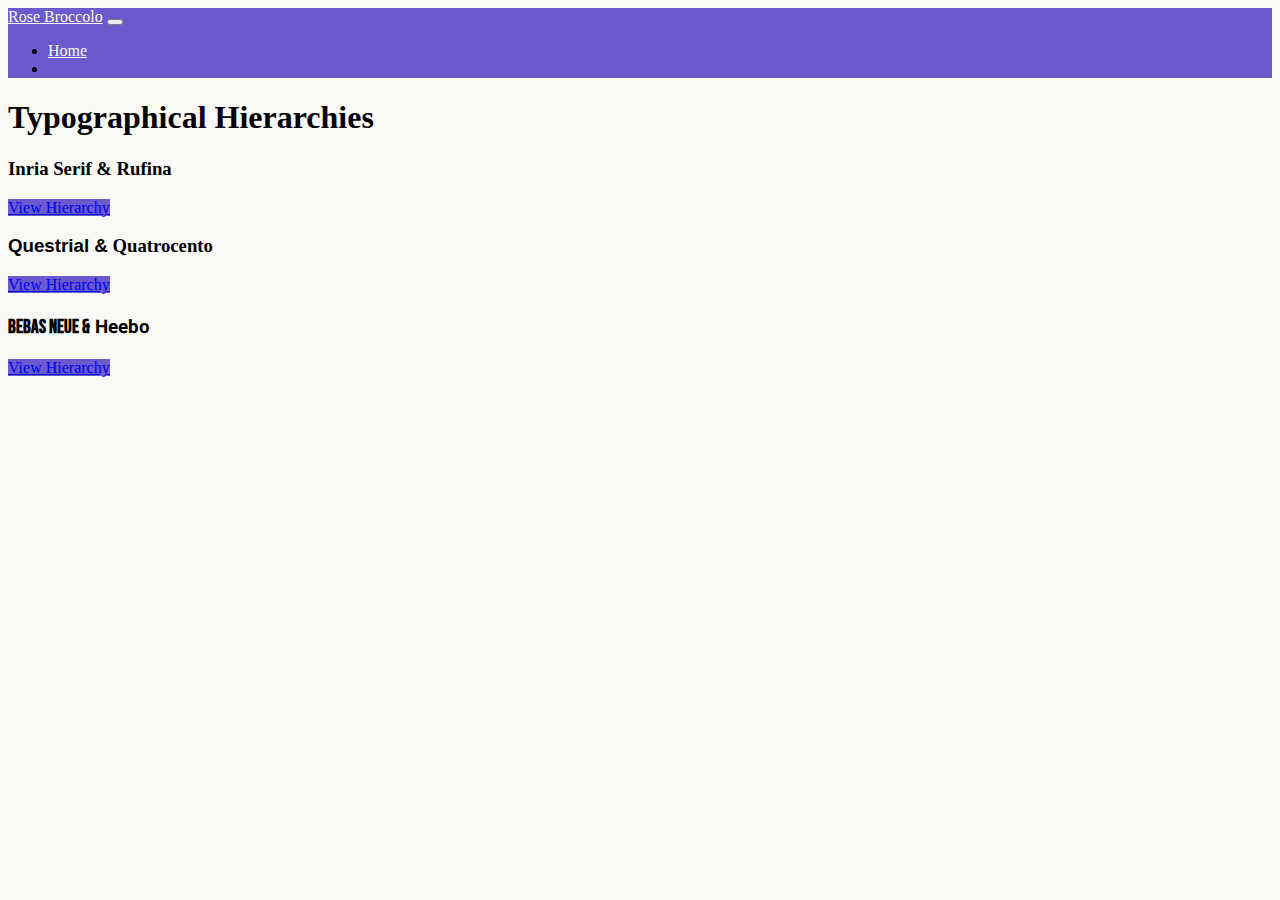
<file: TypeHierarchy/index.html>
<!doctype html>
<html lang="en">
<head>
    <meta charset="utf-8">
    <meta name="viewport" content="width=device-width, initial-scale=1">
    <title>Rose Typographical Hierarchies</title>

    <!--    CSS-->
    <link href="https://cdn.jsdelivr.net/npm/bootstrap@5.3.2/dist/css/bootstrap.min.css" rel="stylesheet" integrity="sha384-T3c6CoIi6uLrA9TneNEoa7RxnatzjcDSCmG1MXxSR1GAsXEV/Dwwykc2MPK8M2HN" crossorigin="anonymous">
    <link rel="stylesheet" href="../TypeHierarchy/CSS/type-hierarchy.css">
    <link rel="preconnect" href="https://fonts.googleapis.com">
    <link rel="preconnect" href="https://fonts.gstatic.com" crossorigin>
    <link rel="preconnect" href="https://fonts.googleapis.com">
    <link rel="preconnect" href="https://fonts.gstatic.com" crossorigin>
    <link href="https://fonts.googleapis.com/css2?family=Lato&family=PT+Serif&display=swap" rel="stylesheet">
    <link href="https://fonts.googleapis.com/css2?family=Lato&display=swap" rel="stylesheet">
    <link href="https://fonts.googleapis.com/css2?family=Bebas+Neue&family=Heebo&family=Lato&display=swap" rel="stylesheet">


</head>
<body>
<nav class="navbar navbar-expand-lg nav-bar-color sticky-top">
    <div class="container-fluid">
        <a class="navbar-brand" href="#">Rose Broccolo</a>
        <button class="navbar-toggler" type="button" data-bs-toggle="collapse" data-bs-target="#navbarNavDropdown" aria-controls="navbarNavDropdown" aria-expanded="false" aria-label="Toggle navigation">
            <span class="navbar-toggler-icon"></span>
        </button>
        <div class="collapse navbar-collapse" id="navbarNavDropdown">
            <ul class="navbar-nav">
                <li class="nav-item">
                    <a class="nav-link active nav-highlight" aria-current="page" href="#">Home</a>
                </li>
                <li class="nav-item">
                    <a class="nav-link" href="#"></a>
                </li>
            </ul>
        </div>
    </div>
</nav>
<div class="container-lg mt-3">
 <h1>Typographical Hierarchies</h1>
<div class="row py-3"> <!-- open row-->
    <div class="col-4"><!-- open column-->
        <div class="card shadow h-100">
        <div class="card-body">
            <h3>
                <span style="font-family: 'Inria Serif', serif;">Inria Serif &</span>

                <span style="font-family: 'Rufina', serif;">Rufina</span>
            </h3>
            <a href="hierarchies/Rufina.html" class="btn btn-primary">View Hierarchy</a>
        </div>
    </div>
</div><!-- close column-->
<div class="col-4">
    <div class="card shadow h-100">
        <div class="card-body">
            <h3>
                <span style="font-family: 'Questrial', sans-serif;">Questrial &</span>
                <span style="font-family: 'Quattrocento', serif;">Quatrocento</span>
            </h3>
            <a href="hierarchies/Questrial.html" class="btn btn-primary">View Hierarchy</a>
        </div>
    </div>
</div><!-- close column-->
    <div class="col-4">
        <div class="card shadow h-100">
            <div class="card-body">
                <h3>
                    <span style="font-family: 'Bebas Neue', sans-serif;">Bebas Neue &</span>
                    <span style="font-family: 'Heebo', sans-serif;">Heebo</span>
                </h3>
                <a href="hierarchies/heebo.html" class="btn btn-primary">View Hierarchy</a>
            </div>
        </div>
    </div><!-- close column-->
</div><!-- close row-->
</div><!-- close container-->

</body>
</file>
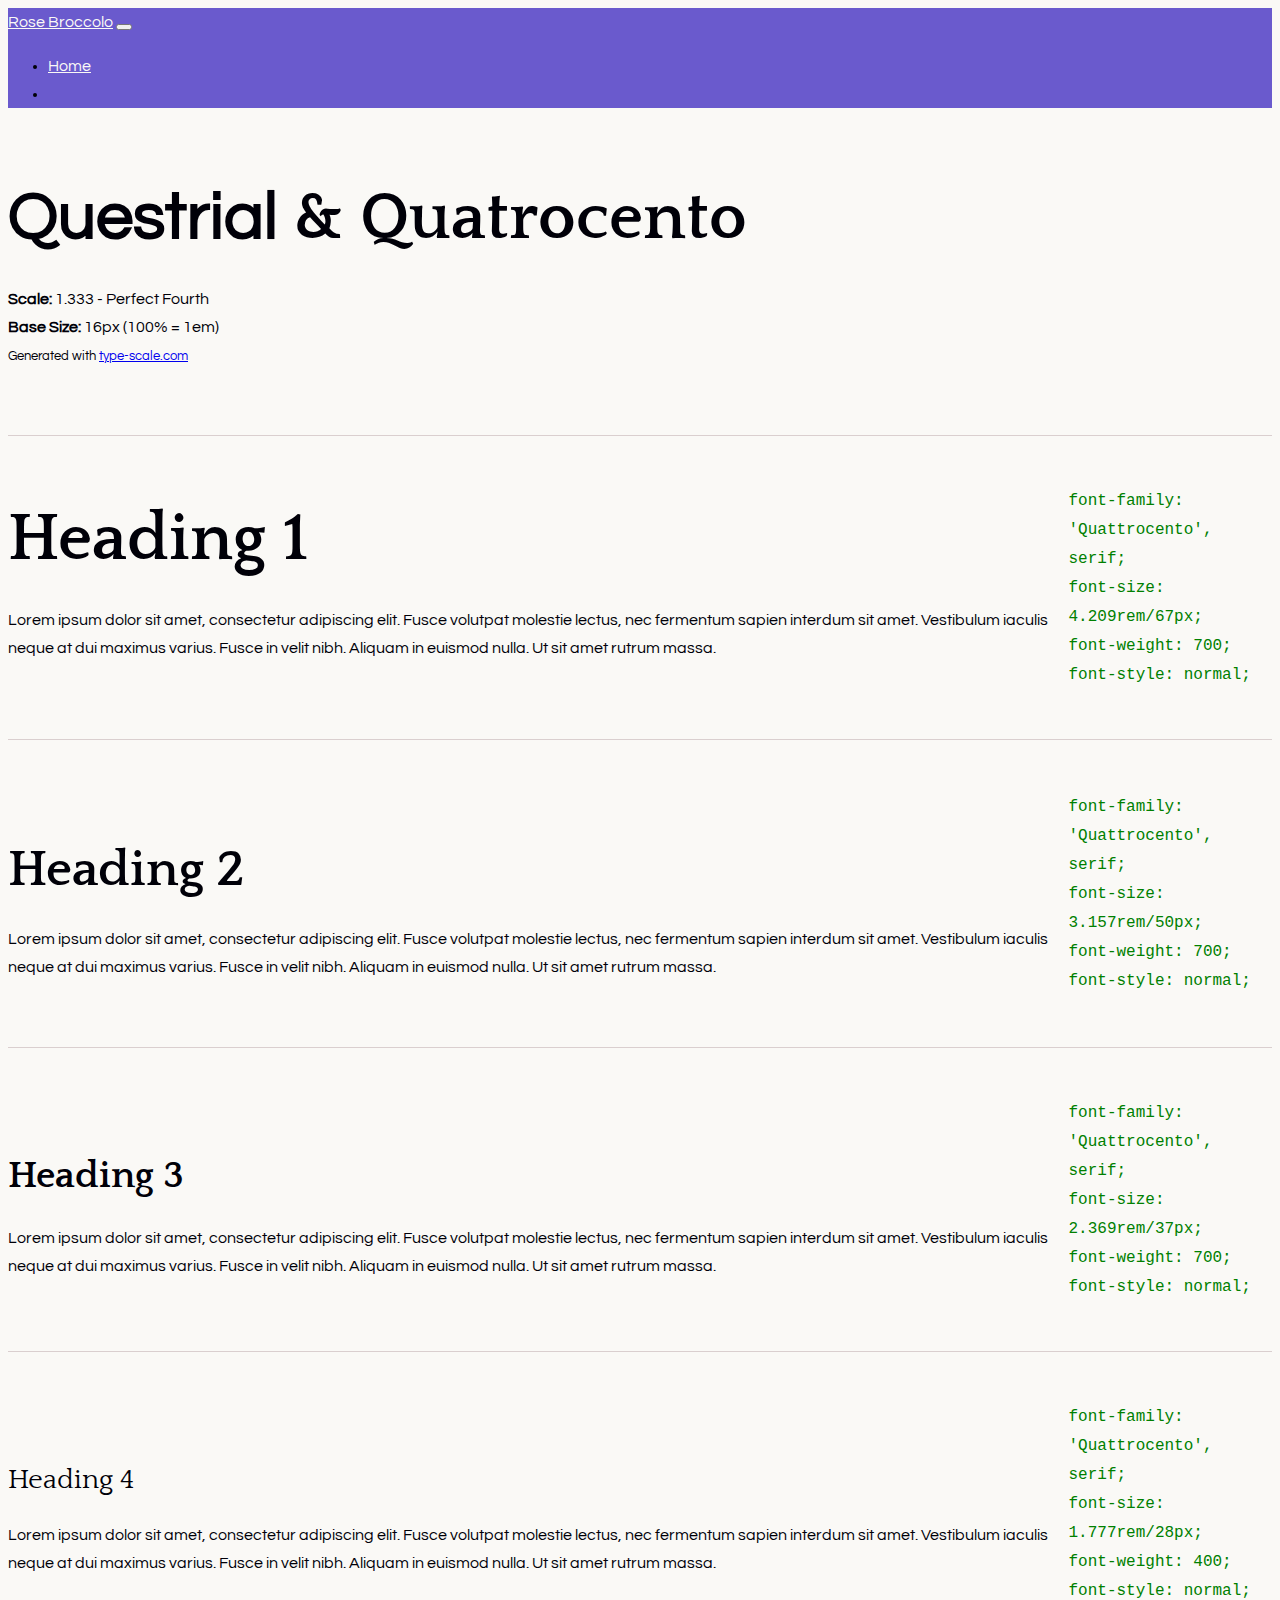
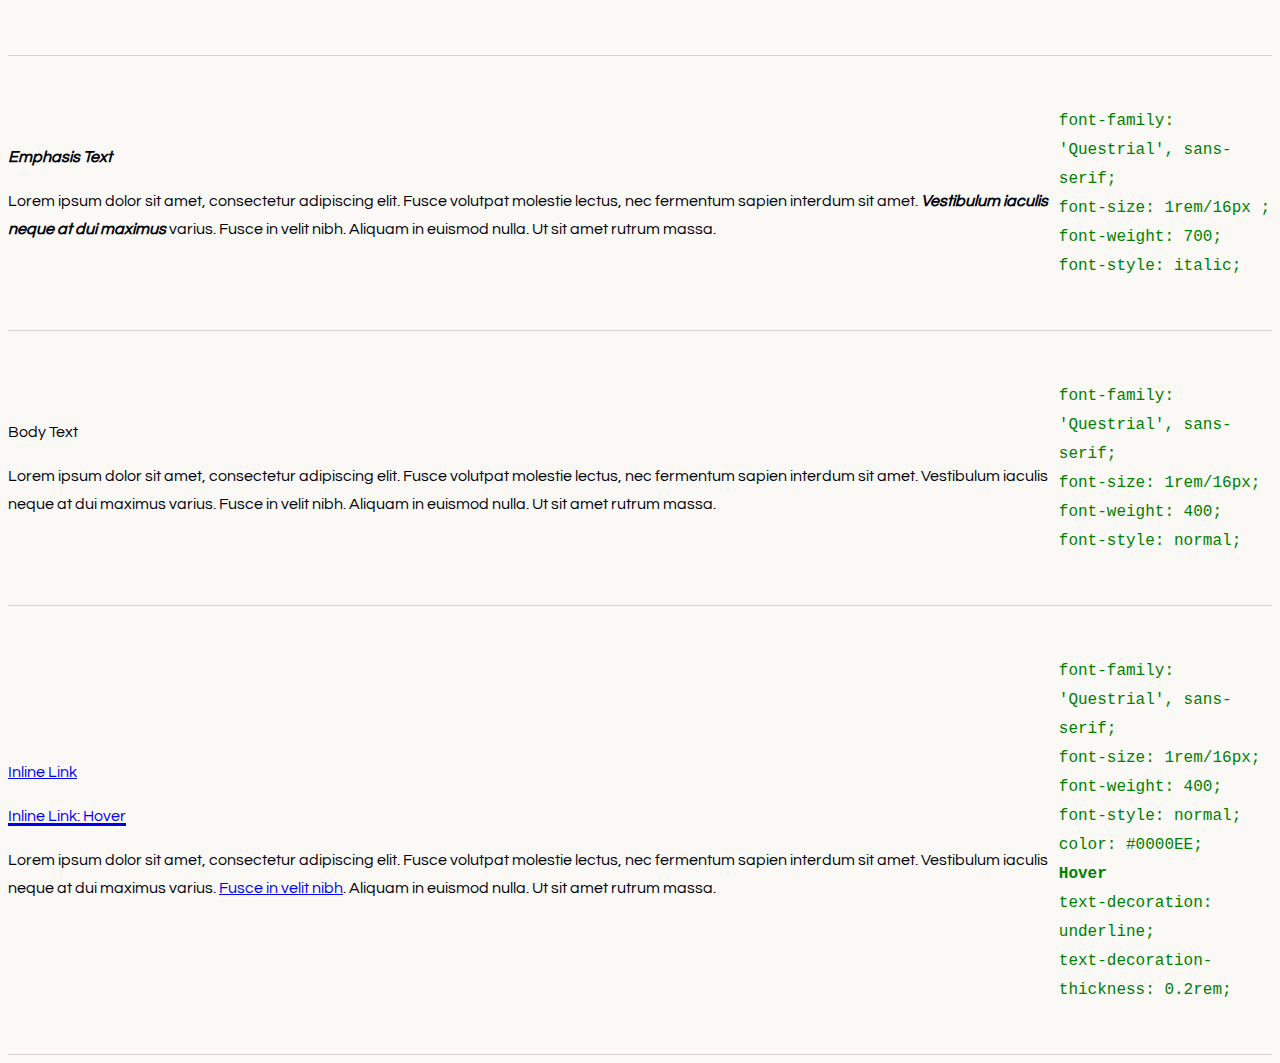
<file: TypeHierarchy/hierarchies/Questrial.html>
<!doctype html>
<html lang="en">
<head>
    <meta charset="utf-8">
    <meta name="viewport" content="width=device-width, initial-scale=1">
    <title>Rose Typographical Hierarchies</title>

    <!--    CSS-->
    <link href="https://cdn.jsdelivr.net/npm/bootstrap@5.3.2/dist/css/bootstrap.min.css" rel="stylesheet" integrity="sha384-T3c6CoIi6uLrA9TneNEoa7RxnatzjcDSCmG1MXxSR1GAsXEV/Dwwykc2MPK8M2HN" crossorigin="anonymous">
    <link rel="stylesheet" href="../CSS/questrial.css">
    <link rel="stylesheet" href="../CSS/type-hierarchy.css">
    <link rel="preconnect" href="https://fonts.googleapis.com">
    <link rel="preconnect" href="https://fonts.gstatic.com" crossorigin>
    <link href="https://fonts.googleapis.com/css2?family=Lato&family=PT+Serif&display=swap" rel="stylesheet">
    <link href="https://fonts.googleapis.com/css2?family=Lato&display=swap" rel="stylesheet">

</head>

<body>
<nav class="navbar navbar-expand-lg nav-bar-color sticky-top">
    <div class="container-fluid">
        <a class="navbar-brand" href="../index.html">Rose Broccolo</a>
        <button class="navbar-toggler" type="button" data-bs-toggle="collapse" data-bs-target="#navbarNavDropdown" aria-controls="navbarNavDropdown" aria-expanded="false" aria-label="Toggle navigation">
            <span class="navbar-toggler-icon"></span>
        </button>
        <div class="collapse navbar-collapse" id="navbarNavDropdown">
            <ul class="navbar-nav">
                <li class="nav-item">
                    <a class="nav-link active nav-highlight" aria-current="page" href="../index.html">Home</a>
                </li>
                <li class="nav-item">
                    <a class="nav-link" href="../index.html"></a>
                </li>
            </ul>
        </div>
    </div>
</nav>
    <div class="container">
        <div class="row hier-intro">
            <div class="col">
                <h1>
                    <span style="font-family: 'Questrial', sans-serif;">Questrial</span>
                    &
                    <span style="font-family: 'Quattrocento', serif;">Quatrocento</span>
                </h1>
                <p>
                    <b>Scale:</b>
                    1.333 - Perfect Fourth
                    <br>
                    <b>Base Size:</b>
                    16px (100% = 1em)
                    <br>
                    <span style="font-size: 0.8rem;">
                    Generated with
                    <a href="https./type-scale.com/" target="_blank">type-scale.com</a>
                </span>
                </p>
            </div>
        </div>
        <div class="container hier-container-rufina">
            <div class="row">
                <div class="col-12 col-lg 6">
                    <h1>Heading 1</h1>
                    <p>Lorem ipsum dolor sit amet, consectetur adipiscing elit. Fusce volutpat molestie lectus, nec fermentum
                        sapien interdum sit amet. Vestibulum iaculis neque at dui maximus varius. Fusce in velit nibh. Aliquam
                        in euismod nulla. Ut sit amet rutrum massa.
                    </p>
                </div>
                <div class="col-lg-5 offset-lg-1 specs">
                    <code>
                        font-family: 'Quattrocento', serif;
                        <br>
                        font-size: 4.209rem/67px;
                        <br>
                        font-weight: 700;
                        <br>
                        font-style: normal;
                    </code>
                </div>
            </div>
            <div class="row">
                <div class="col-12 col-lg 6">
                    <h2>Heading 2</h2>
                    <p>Lorem ipsum dolor sit amet, consectetur adipiscing elit. Fusce volutpat molestie lectus, nec fermentum
                        sapien interdum sit amet. Vestibulum iaculis neque at dui maximus varius. Fusce in velit nibh. Aliquam
                        in euismod nulla. Ut sit amet rutrum massa.
                    </p>
                </div><!-- close column-->
                <div class="col-lg-5 offset-lg-1 specs">
                    <code>
                        font-family: 'Quattrocento', serif;
                        <br>
                        font-size: 3.157rem/50px;
                        <br>
                        font-weight: 700;
                        <br>
                        font-style: normal;
                    </code>
                </div><!-- close column-->
            </div><!-- close row-->
            <div class="row">
                <div class="col-12 col-lg 6">
                    <h3>Heading 3</h3>
                    <p>Lorem ipsum dolor sit amet, consectetur adipiscing elit. Fusce volutpat molestie lectus, nec fermentum
                        sapien interdum sit amet. Vestibulum iaculis neque at dui maximus varius. Fusce in velit nibh. Aliquam
                        in euismod nulla. Ut sit amet rutrum massa.
                    </p>
                </div><!-- close column-->
                <div class="col-lg-5 offset-lg-1 specs">
                    <code>
                        font-family: 'Quattrocento', serif;
                        <br>
                        font-size: 2.369rem/37px;
                        <br>
                        font-weight: 700;
                        <br>
                        font-style: normal;
                    </code>
                </div><!-- close column-->
            </div><!-- close row-->
            <div class="row">
                <div class="col-12 col-lg 6">
                    <h4>Heading 4</h4>
                    <p>Lorem ipsum dolor sit amet, consectetur adipiscing elit. Fusce volutpat molestie lectus, nec fermentum
                        sapien interdum sit amet. Vestibulum iaculis neque at dui maximus varius. Fusce in velit nibh. Aliquam
                        in euismod nulla. Ut sit amet rutrum massa.
                    </p>
                </div><!-- close column-->
                <div class="col-lg-5 offset-lg-1 specs">
                    <code>
                        font-family: 'Quattrocento', serif;
                        <br>
                        font-size: 1.777rem/28px;
                        <br>
                        font-weight: 400;
                        <br>
                        font-style: normal;
                    </code>
                </div><!-- close column-->
            </div><!-- close row-->
            <div class="row">
                <div class="col-12 col-lg 6">
                    <p class="emphasis">Emphasis Text</p>
                    <p>Lorem ipsum dolor sit amet, consectetur adipiscing elit. Fusce volutpat molestie lectus, nec fermentum
                        sapien interdum sit amet. <em>Vestibulum iaculis neque at dui maximus</em> varius. Fusce in velit nibh. Aliquam
                        in euismod nulla. Ut sit amet rutrum massa.
                    </p>
                </div><!-- close column-->
                <div class="col-lg-5 offset-lg-1 specs">
                    <code>
                        font-family: 'Questrial', sans-serif;
                        <br>
                        font-size: 1rem/16px ;
                        <br>
                        font-weight: 700;
                        <br>
                        font-style: italic;
                    </code>
                </div><!-- close column-->
            </div><!-- close row-->
            <div class="row">
                <div class="col-12 col-lg 6">
                    <p>Body Text</p>
                    <p>Lorem ipsum dolor sit amet, consectetur adipiscing elit. Fusce volutpat molestie lectus, nec fermentum
                        sapien interdum sit amet. Vestibulum iaculis neque at dui maximus varius. Fusce in velit nibh. Aliquam
                        in euismod nulla. Ut sit amet rutrum massa.
                    </p>
                </div><!-- close column-->
                <div class="col-lg-5 offset-lg-1 specs">
                    <code>
                        font-family: 'Questrial', sans-serif;
                        <br>
                        font-size: 1rem/16px;
                        <br>
                        font-weight: 400;
                        <br>
                        font-style: normal;
                    </code>
                </div><!-- close column-->
            </div><!-- close row-->
            <div class="row">
                <div class="col-12 col-lg 6">
                    <p><a class="inline" href>Inline Link</a></p>
                    <p>
                        <span class="hover"> Inline Link: Hover</span>
                        <b class="bi bi-hand-index-thumb"></b>
                    </p>
                    <p>Lorem ipsum dolor sit amet, consectetur adipiscing elit. Fusce volutpat molestie lectus, nec fermentum
                        sapien interdum sit amet. Vestibulum iaculis neque at dui maximus varius. <a class="inline" href>Fusce in velit
                            nibh</a>. Aliquam in euismod nulla. Ut sit amet rutrum massa.
                    </p>
                </div><!-- close column-->
                <div class="col-lg-5 offset-lg-1 specs">
                    <code>
                        font-family: 'Questrial', sans-serif;
                        <br>
                        font-size: 1rem/16px;
                        <br>
                        font-weight: 400;
                        <br>
                        font-style: normal;
                        <br>
                        color: #0000EE;
                        <br>

                        <b>Hover</b>
                        <br>
                        text-decoration: underline;
                        <br>
                        text-decoration-thickness: 0.2rem;

                    </code>
                </div><!-- close column-->
            </div><!-- close row-->
        </div><!-- close container-->
    </div><!-- close container-->


</body>
</html>
</file>
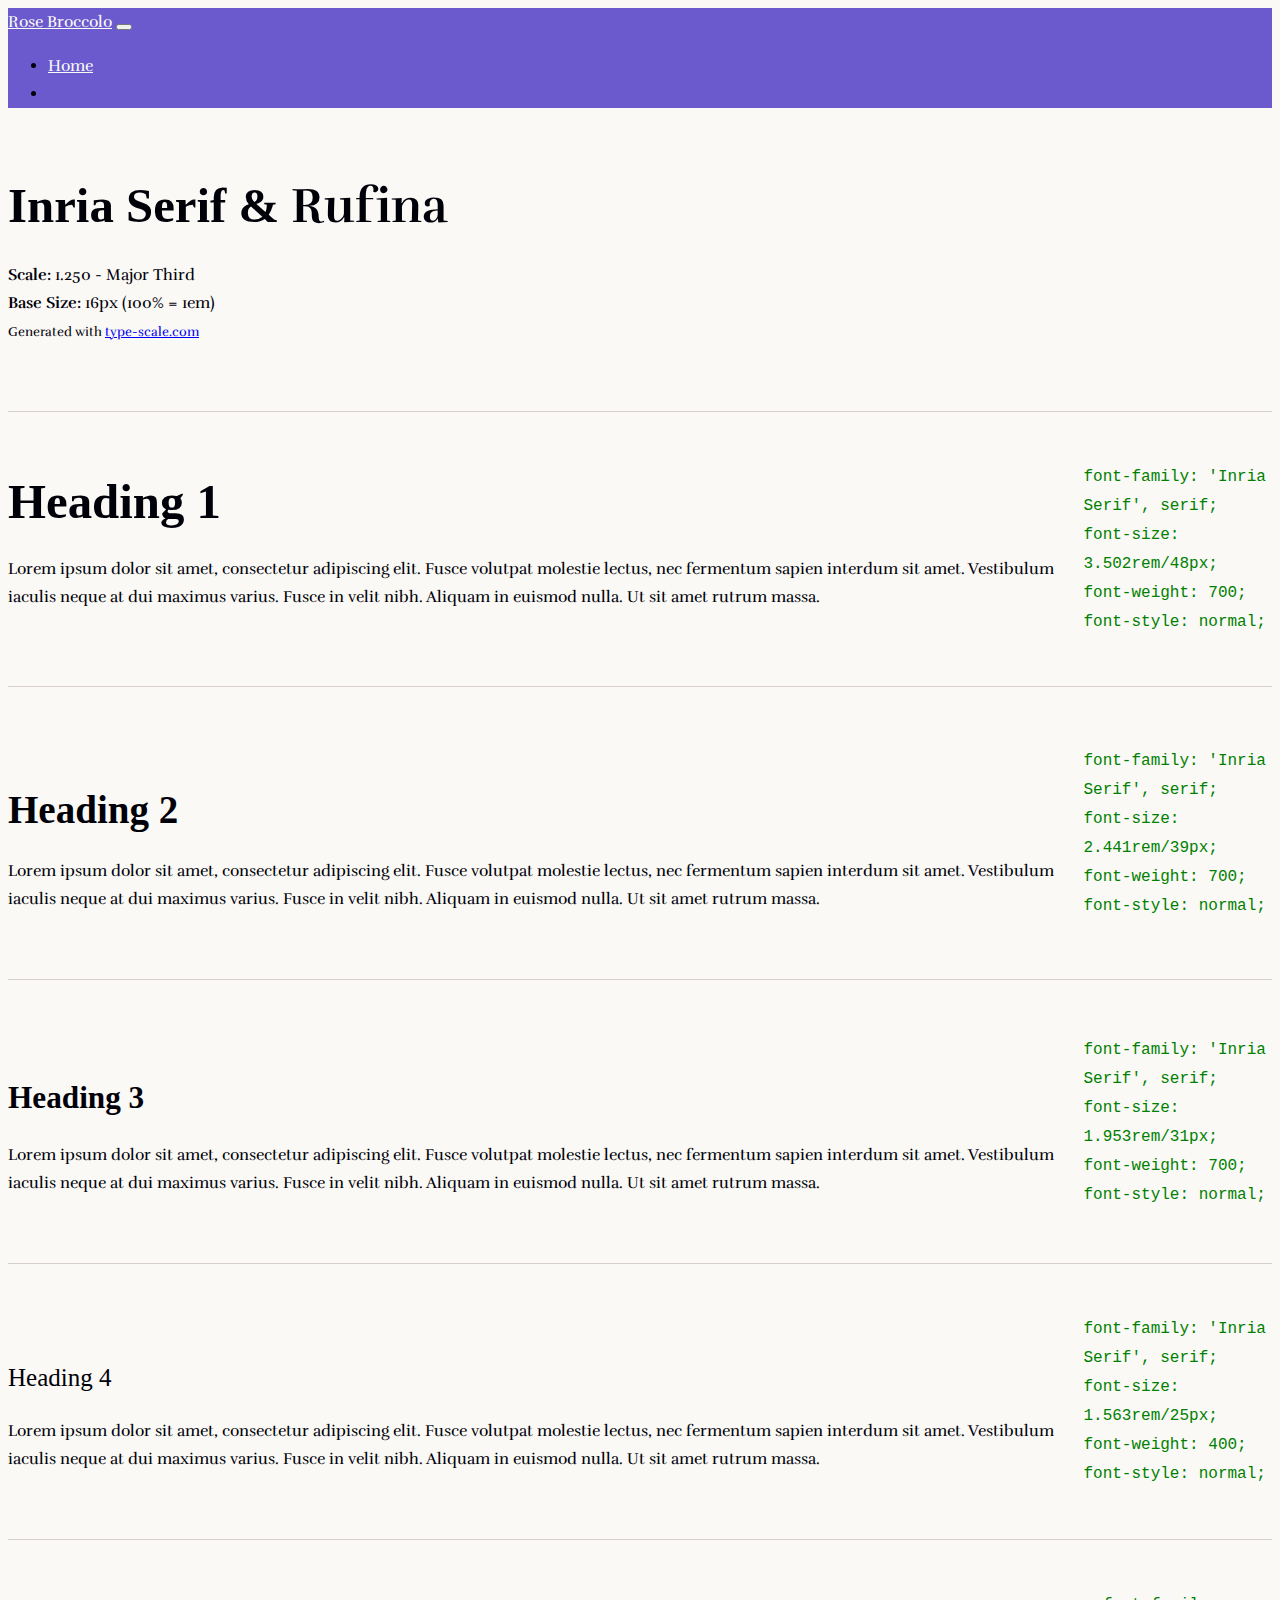
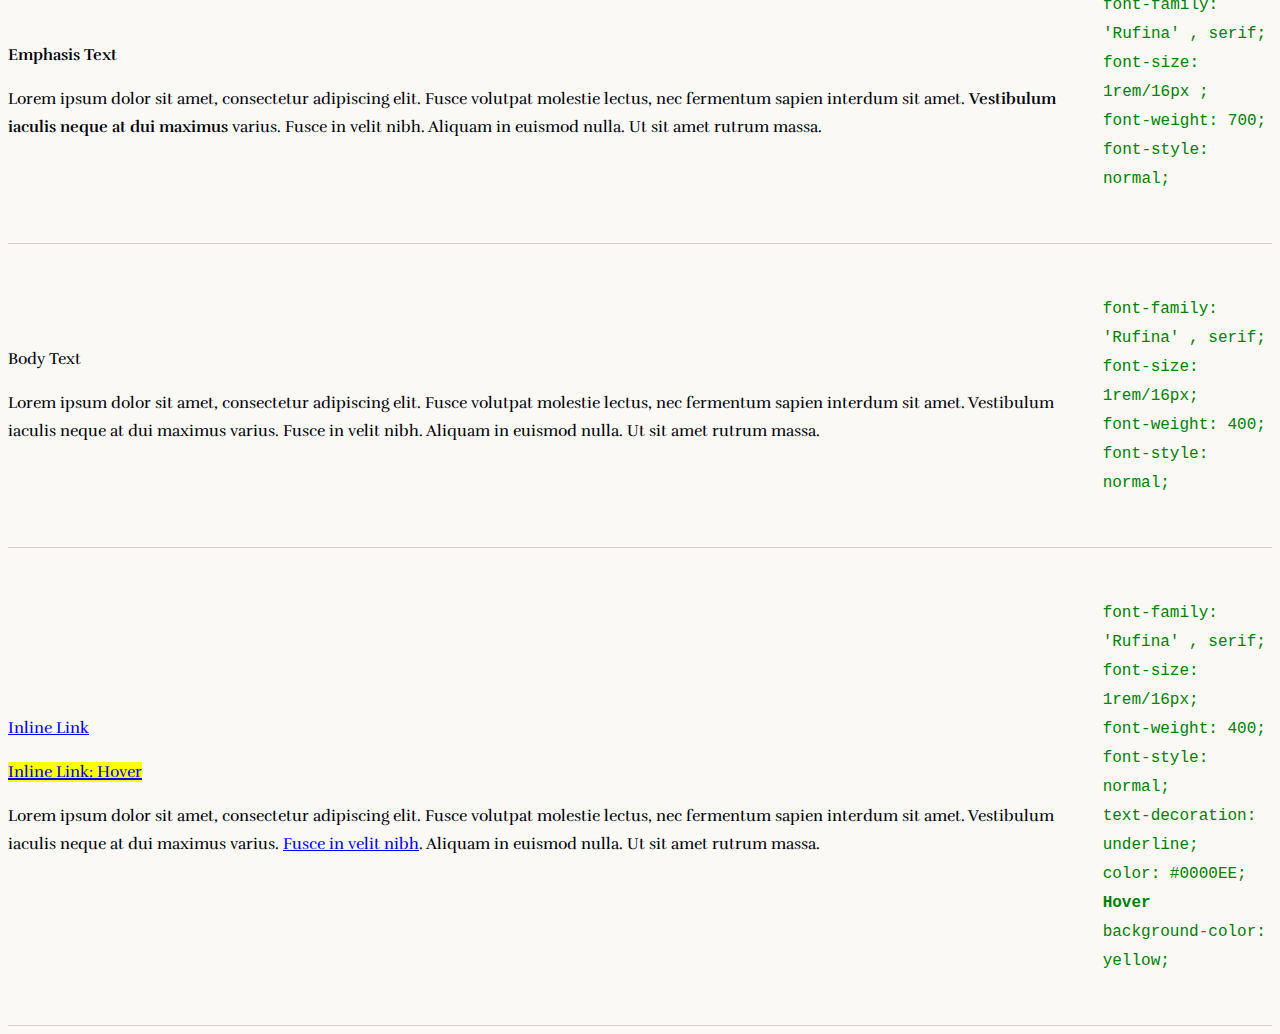
<file: TypeHierarchy/hierarchies/Rufina.html>
<!doctype html>
<html lang="en">
<head>
    <meta charset="utf-8">
    <meta name="viewport" content="width=device-width, initial-scale=1">
    <title>Rose Typographical Hierarchies</title>

    <!--    CSS-->
    <link href="https://cdn.jsdelivr.net/npm/bootstrap@5.3.2/dist/css/bootstrap.min.css" rel="stylesheet" integrity="sha384-T3c6CoIi6uLrA9TneNEoa7RxnatzjcDSCmG1MXxSR1GAsXEV/Dwwykc2MPK8M2HN" crossorigin="anonymous">
    <link rel="stylesheet" href="../CSS/rufina.css">
    <link rel="stylesheet" href="../CSS/type-hierarchy.css">
    <link rel="preconnect" href="https://fonts.googleapis.com">
    <link rel="preconnect" href="https://fonts.gstatic.com" crossorigin>
    <link href="https://fonts.googleapis.com/css2?family=Lato&family=PT+Serif&display=swap" rel="stylesheet">
    <link href="https://fonts.googleapis.com/css2?family=Lato&display=swap" rel="stylesheet">

</head>

<body>
<nav class="navbar navbar-expand-lg nav-bar-color sticky-top">
    <div class="container-fluid">
        <a class="navbar-brand" href="../index.html">Rose Broccolo</a>
        <button class="navbar-toggler" type="button" data-bs-toggle="collapse" data-bs-target="#navbarNavDropdown"
                aria-controls="navbarNavDropdown" aria-expanded="false" aria-label="Toggle navigation">
            <span class="navbar-toggler-icon"></span>
        </button>
        <div class="collapse navbar-collapse" id="navbarNavDropdown">
            <ul class="navbar-nav">
                <li class="nav-item">
                    <a class="nav-link active nav-highlight" aria-current="page" href="../index.html">Home</a>
                </li>
                <li class="nav-item">
                    <a class="nav-link" href="../index.html"></a>
                </li>
            </ul>
        </div>
    </div>
</nav>
<div class="container">
    <div class="row hier-intro">
        <div class="col">
            <h1>
                <span style="font-family: 'Inria Serif', serif;">Inria Serif</span>
                 &
                <span style="font-family: 'Rufina', serif;">Rufina</span>
            </h1>
            <p>
                <b>Scale:</b>
                 1.250 - Major Third
                <br>
                <b>Base Size:</b>
                 16px (100% = 1em)
                <br>
                <span style="font-size: 0.8rem;">
                    Generated with
                    <a href="https./type-scale.com/" target="_blank">type-scale.com</a>
                </span>
            </p>
        </div>
    </div>
<div class="container hier-container-rufina">
    <div class="row">
        <div class="col-12 col-lg 6">
            <h1>Heading 1</h1>
            <p>Lorem ipsum dolor sit amet, consectetur adipiscing elit. Fusce volutpat molestie lectus, nec fermentum
                sapien interdum sit amet. Vestibulum iaculis neque at dui maximus varius. Fusce in velit nibh. Aliquam
                in euismod nulla. Ut sit amet rutrum massa.
            </p>
        </div>
        <div class="col-lg-5 offset-lg-1 specs">
            <code>
                font-family: 'Inria Serif', serif;
                <br>
                font-size: 3.502rem/48px;
                <br>
                font-weight: 700;
                <br>
                font-style: normal;
            </code>
        </div>
    </div>
    <div class="row">
        <div class="col-12 col-lg 6">
            <h2>Heading 2</h2>
            <p>Lorem ipsum dolor sit amet, consectetur adipiscing elit. Fusce volutpat molestie lectus, nec fermentum
                sapien interdum sit amet. Vestibulum iaculis neque at dui maximus varius. Fusce in velit nibh. Aliquam
                in euismod nulla. Ut sit amet rutrum massa.
            </p>
        </div><!-- close column-->
        <div class="col-lg-5 offset-lg-1 specs">
            <code>
                font-family: 'Inria Serif', serif;
                <br>
                font-size: 2.441rem/39px;
                <br>
                font-weight: 700;
                <br>
                font-style: normal;
            </code>
        </div><!-- close column-->
    </div><!-- close row-->
    <div class="row">
        <div class="col-12 col-lg 6">
            <h3>Heading 3</h3>
            <p>Lorem ipsum dolor sit amet, consectetur adipiscing elit. Fusce volutpat molestie lectus, nec fermentum
                sapien interdum sit amet. Vestibulum iaculis neque at dui maximus varius. Fusce in velit nibh. Aliquam
                in euismod nulla. Ut sit amet rutrum massa.
            </p>
        </div><!-- close column-->
        <div class="col-lg-5 offset-lg-1 specs">
            <code>
                font-family: 'Inria Serif', serif;
                <br>
                font-size: 1.953rem/31px;
                <br>
                font-weight: 700;
                <br>
                font-style: normal;
            </code>
        </div><!-- close column-->
    </div><!-- close row-->
    <div class="row">
        <div class="col-12 col-lg 6">
            <h4>Heading 4</h4>
            <p>Lorem ipsum dolor sit amet, consectetur adipiscing elit. Fusce volutpat molestie lectus, nec fermentum
                sapien interdum sit amet. Vestibulum iaculis neque at dui maximus varius. Fusce in velit nibh. Aliquam
                in euismod nulla. Ut sit amet rutrum massa.
            </p>
        </div><!-- close column-->
        <div class="col-lg-5 offset-lg-1 specs">
            <code>
                font-family: 'Inria Serif', serif;
                <br>
                font-size: 1.563rem/25px;
                <br>
                font-weight: 400;
                <br>
                font-style: normal;
            </code>
        </div><!-- close column-->
    </div><!-- close row-->
    <div class="row">
        <div class="col-12 col-lg 6">
            <p class="emphasis">Emphasis Text</p>
            <p>Lorem ipsum dolor sit amet, consectetur adipiscing elit. Fusce volutpat molestie lectus, nec fermentum
                sapien interdum sit amet. <em>Vestibulum iaculis neque at dui maximus</em> varius. Fusce in velit nibh. Aliquam
                in euismod nulla. Ut sit amet rutrum massa.
            </p>
        </div><!-- close column-->
        <div class="col-lg-5 offset-lg-1 specs">
            <code>
                font-family: 'Rufina' , serif;
                <br>
                font-size: 1rem/16px ;
                <br>
                font-weight: 700;
                <br>
                font-style: normal;
            </code>
        </div><!-- close column-->
    </div><!-- close row-->
    <div class="row">
        <div class="col-12 col-lg 6">
            <p>Body Text</p>
            <p>Lorem ipsum dolor sit amet, consectetur adipiscing elit. Fusce volutpat molestie lectus, nec fermentum
                sapien interdum sit amet. Vestibulum iaculis neque at dui maximus varius. Fusce in velit nibh. Aliquam
                in euismod nulla. Ut sit amet rutrum massa.
            </p>
        </div><!-- close column-->
        <div class="col-lg-5 offset-lg-1 specs">
            <code>
                font-family: 'Rufina' , serif;
                <br>
                font-size: 1rem/16px;
                <br>
                font-weight: 400;
                <br>
                font-style: normal;
            </code>
        </div><!-- close column-->
    </div><!-- close row-->
    <div class="row">
        <div class="col-12 col-lg 6">
           <p><a class="inline" href>Inline Link</a></p>
            <p>
                <span class="hover"> Inline Link: Hover</span>
                <b class="bi bi-hand-index-thumb"></b>
            </p>
            <p>Lorem ipsum dolor sit amet, consectetur adipiscing elit. Fusce volutpat molestie lectus, nec fermentum
                sapien interdum sit amet. Vestibulum iaculis neque at dui maximus varius. <a class="inline" href>Fusce in velit
                    nibh</a>. Aliquam in euismod nulla. Ut sit amet rutrum massa.
            </p>
        </div><!-- close column-->
        <div class="col-lg-5 offset-lg-1 specs">
            <code>
                font-family: 'Rufina' , serif;
                <br>
                font-size: 1rem/16px;
                <br>
                font-weight: 400;
                <br>
                font-style: normal;
                <br>
                text-decoration: underline;
                <br>
                color: #0000EE;
                <br>

                <b>Hover</b>
                <br>
                background-color: yellow;

            </code>
        </div><!-- close column-->
    </div><!-- close row-->
</div><!-- close container-->
</div><!-- close container-->


</body>
</html>
</file>
<file: TypeHierarchy/CSS/type-hierarchy.css>
@charset "UTF-8";
/*CSS Document*/
* {
    box-sizing: border-box;
}

html body {
    background-color: rgba(250,249,246, 1.00);
}

.nav-bar-color {
    background-color: slateblue;
}

.nav-link{
    color: rgba(250,249,246, 1.00) !important;
}

.nav-highlight, .navbar-brand{
    color: rgba(250,249,246, 1.00) !important;
}

.nav-link:hover{
    color: yellow !important;
}

code {
    font-family: SFMono-Regular,Menlo,Monaco,Consolas,"Liberation Mono","Courier New",monospace;
    color: green;
}

.btn-primary {
    background-color: slateblue;
    border: slateblue;
}
</file>
<file: TypeHierarchy/CSS/questrial.css>
@import url('https://fonts.googleapis.com/css?family=Questrial:400');
@import url('https://fonts.googleapis.com/css?family=Quattrocento:400,700');

html {
    font-size: 100%;
} /*16px*/

body {
    font-family: 'Questrial', sans-serif;
    font-weight: 400;
    line-height: 1.75;
    color: #000008;
}

p {
    margin-bottom: 1rem;
}

h1, h2, h3, h4, h5
{
    margin: 3rem 0 1.38rem;
    font-family: 'Quattrocento', serif;
    line-height: 1.3;
}

h1 {
    margin-top: 0;
    font-size: 4.209rem;
    font-family: 'Quattrocento', serif;
    font-weight: 700;
    font-style: normal;
}

h2 {
    font-size: 3.157rem;
    font-family: 'Quattrocento', serif;
    font-weight: 700;
    font-style: normal;
}

h3 {
    font-size: 2.369rem;
    font-family: 'Quattrocento', serif;
    font-weight: 700;
    font-style: normal;
}

h4 {
    font-size: 1.777rem;
    font-family: 'Quattrocento', serif;
    font-weight: 400;
    font-style: normal;
}

h5 {
    font-size: 1.333rem;
}

.row {
    display: flex;
    align-items: center;
    padding: 50px 0;
    border-bottom: 1px solid #dacfcf;
}

.emphasis, em {
    font-family: 'Questrial', sans-serif;
    font-style: italic;
    font-weight: 700;
}

.inline {
    font-family: 'Questrial', sans-serif;
    font-size: 1rem;
    font-weight: 400;
    font-style: normal;
    color: #0000EE;

}

.inline:hover {
    text-decoration: underline;
    text-decoration-thickness: 0.2rem;
    font-weight: 400;
    color: #0000EE;

}

.hover {
    color: #0000EE;
    text-decoration: underline;
    text-decoration-thickness: 0.2rem;
    font-weight: 400;
    font-family: 'Questrial', sans-serif;
    font-size: 1rem;;
    font-style: normal;
}
</file>
<file: TypeHierarchy/CSS/rufina.css>
@import url('https://fonts.googleapis.com/css?family=Rufina:400');
@import url('https://fonts.googleapis.com/css?family=Inria+Sans:400,700');

html {
    font-size: 100%;
} /*16px*/

body {
    font-family: 'Rufina', serif;
    font-weight: 400;
    line-height: 1.75;
    color: #000008;
}

p {
    margin-bottom: 1rem;
}

h1, h2, h3, h4, h5 {
    margin: 3rem 0 1.38rem;
    font-family: 'Rufina', serif;
    line-height: 1.3;
}

h1{
    margin-top: 0;
    font-size: 3.052rem;
    font-weight: 700;
    font-style: normal;
    font-family: 'Inria Serif', serif;

}

h2 {
    font-size: 2.441rem;
    font-weight: 700;
    font-style: normal;
    font-family: 'Inria Serif', serif;
}

h3 {
    font-size: 1.953rem;
    font-weight: 700;
    font-style: normal;
    font-family: 'Inria Serif', serif;
}

h4 {
    font-size: 1.563rem;
    font-family: 'Inria Serif', serif;
    font-style: normal;
    font-weight: 400;
}

.emphasis , em {
    font-size: 1rem;
    font-family: 'Rufina', serif;
    font-weight: 700;
    font-style: normal;

}

h5 {
    font-size: 1rem;
}



small, .text_small {
    font-size: 0.8rem;
}

.row {
    display: flex;
    align-items: center;
    padding: 50px 0;
    border-bottom: 1px solid #dacfcf;
}


.inline {
    font-family: 'Rufina', serif;
    font-size: 1rem;
    font-weight: 400;
    font-style: normal;
    text-decoration: underline;
    color: #0000EE;

}

.inline:hover {
    text-decoration: underline;
    text-decoration-thickness: 0.12rem;
    font-weight: 400;
    background-color: yellow;
    color: #0000EE;

}

.hover {
    color: #0000EE;
    text-decoration: underline;
    text-decoration-thickness: 0.12rem;
    font-weight: 400;
    background-color: yellow;
    font-family: 'Rufina', serif;
    font-size: 1rem;;
    font-style: normal;
}
</file>
